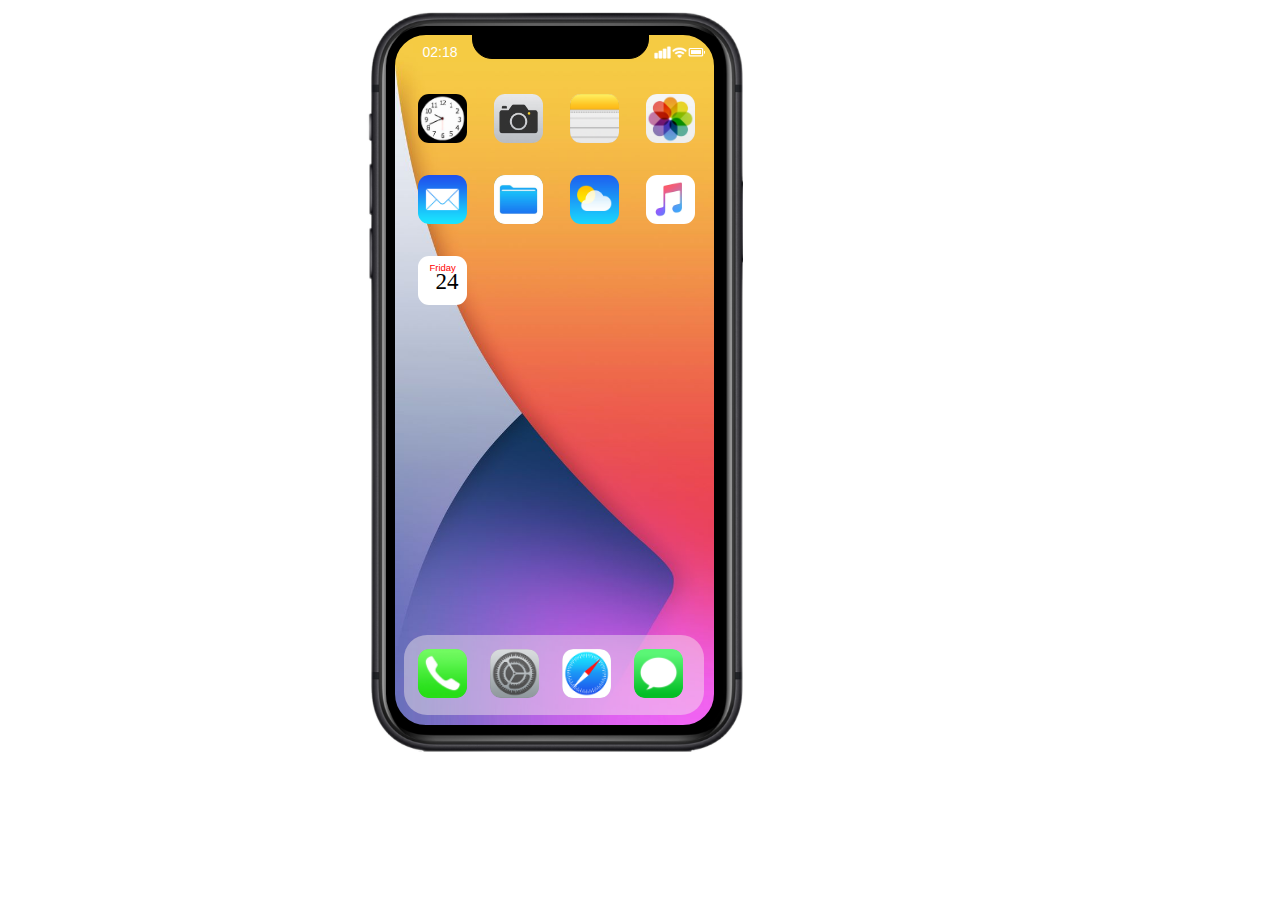
<file: index.html>
<!DOCTYPE html>
<html lang="en">

<head>
    <meta charset="UTF-8">
    <meta http-equiv="X-UA-Compatible" content="IE=edge">
    <meta name="viewport" content="width=device-width, initial-scale=1.0">
    <title>My Phone</title>
    <link rel="stylesheet" href="style.css">
</head>

<body>
    <div class="proj">
        <div id="iphone">
        </div>
        <div id="Screen">
            <div id="Up">
                <span id="Time" class="Time"></span>
                <div id="notify"></div>
                <img src="./assets/signal.icon.png" id="sgnl">
                <img src="./assets/wifi.icon.png" id="wifi">
                <img src="./assets/battery.icon.png" id="btry">
            </div>
            <div id="Apps">
                <div id="Clockk" class="apps"></div>
                <div id="Camera" class="apps"></div>
                <div id="Notes" class="apps"></div>
                <div id="Photos" class="apps"></div>
                <div id="Mail" class="apps"></div>
                <div id="Files" class="apps"></div>
                <div id="weather" class="apps"></div>
                <div id="Music" class="apps"></div>
                <div id="Calendar" class="apps">
                    <p id="day"></p>
                    <h1 id="daynm"></h1>
                </div>
            </div>
            <div id="bottom" class="bApps">
                <div id="call"></div>
                <div id="settings"></div>
                <div id="safari"></div>
                <div id="messages"></div>
            </div>
        </div>
        <div></div>
    </div>
<script src="iphone.js"></script>
</body>

</html>
</file>
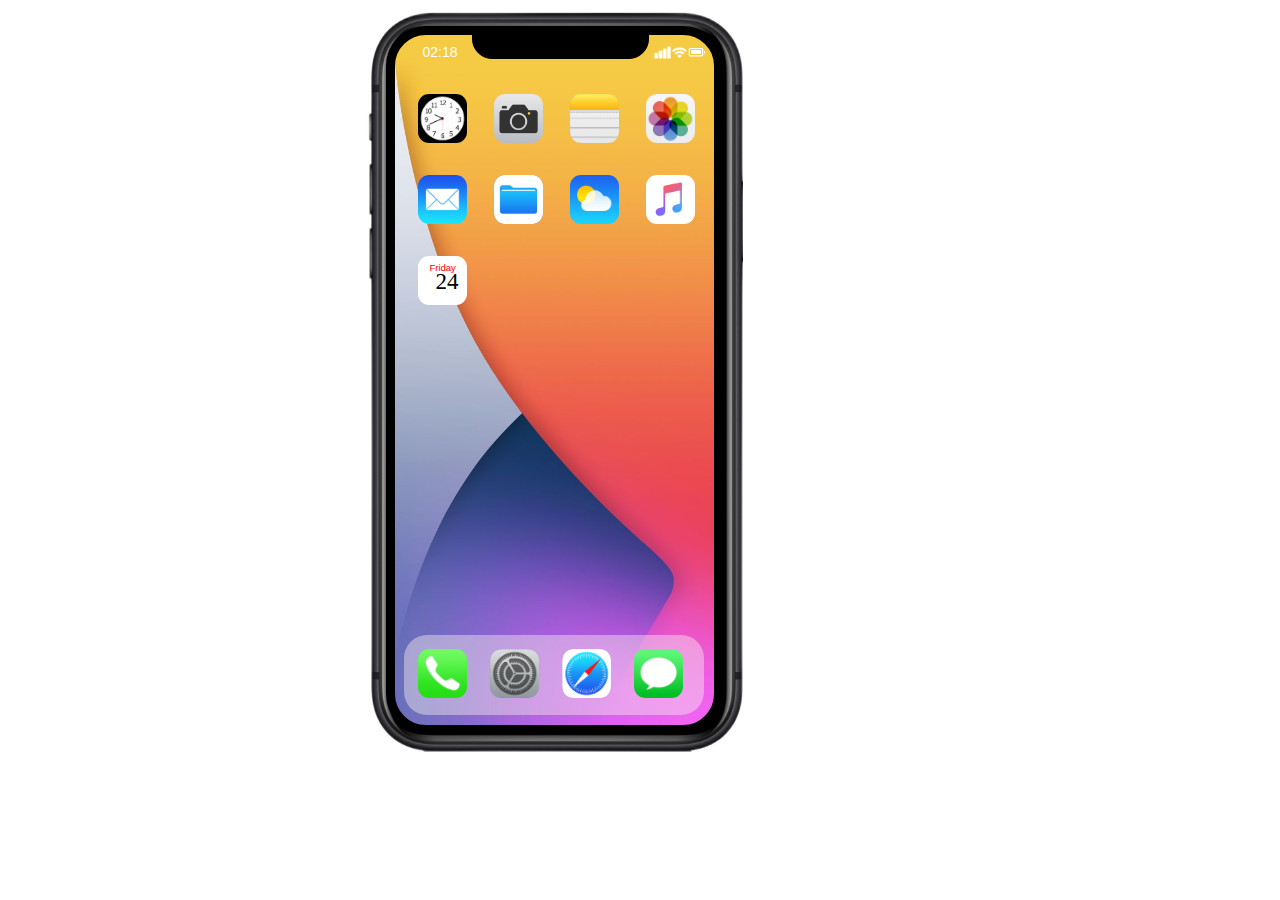
<file: pro.html>
<!DOCTYPE html>
<html lang="en">

<head>
    <meta charset="UTF-8">
    <meta http-equiv="X-UA-Compatible" content="IE=edge">
    <meta name="viewport" content="width=device-width, initial-scale=1.0">
    <title>My Phone</title>
    <link rel="stylesheet" href="pro.css">
</head>

<body>
    <div class="proj">
        <div id="iphone">
        </div>
        <div id="Screen">
            <div id="Up">
                <span id="Time" class="Time"></span>
                <div id="notify"></div>
                <img src="./asets/signal.icon.png" id="sgnl">
                <img src="./asets/wifi.icon.png" id="wifi">
                <img src="./asets/battery.icon.png" id="btry">
            </div>
            <div id="Apps">
                <div id="Clockk" class="apps"></div>
                <div id="Camera" class="apps"></div>
                <div id="Notes" class="apps"></div>
                <div id="Photos" class="apps"></div>
                <div id="Mail" class="apps"></div>
                <div id="Files" class="apps"></div>
                <div id="weather" class="apps"></div>
                <div id="Music" class="apps"></div>
                <div id="Calendar" class="apps">
                    <p id="day"></p>
                    <h1 id="daynm"></h1>
                </div>
            </div>
            <div id="bottom" class="bApps">
                <div id="call"></div>
                <div id="settings"></div>
                <div id="safari"></div>
                <div id="messages"></div>
            </div>
        </div>
        <div></div>
    </div>
<script src="pro.js"></script>
</body>

</html>
</file>
<file: style.css>
body {
    display: flex;
}

.proj {
    display: inline-flex;
}

#iphone {
    background-image: url("./assets/Home.png");
    background-repeat: no-repeat;
    background-position: center;
    background-size: cover;
    margin-left: 50%;
    height: 743.5px;
    width: 378px;
}

.apps,
#bottom>div {
    cursor: url('./assets/hand.png'), auto;
}

#Screen {
    background-image: url("./assets/wallpaper.iphone.jpg");
    /* background-image: url("blue.sky.jpg"); */
    background-size: cover;
    border-color: black;
    border: 9.8px solid;
    margin-left: -49.86%;
    border-radius: 40px;
    margin-top: 18px;
    width: 318.5px;
    height: 690px;
}

#top {
    color: aliceblue;
}

#top>h1 {
    margin: 35px 0px 0px 85px;
    font-family: 'Arial';
    font-weight: normal;
    font-size: 35px;
}

#top>h2 {
    margin: -10px 0px 0px 100px;
    font-family: 'Arial';
    font-weight: 100;
    font-size: 100px;
}

#top>p {
    margin: -10px 0px 0px 100px;
    font-family: 'Arial';
    font-weight: normal;
    font-size: 20px;
}

#mid {
    border: 1px solid transparent;
    background-color: #65b4f7;
    margin: 60px 0px 0px 8px;
    border-radius: 14px;
    height: 170px;
    width: 300px;
}

#mid>p {
    margin: 7px 0px 0px 13px;
    font-family: 'Arial';
    color: white;
}

hr {
    background-color: rgb(131, 196, 216);

    border: 1px solid transparent;
    height: 0.3px;
    width: 285px;
}

input {
    background-color: rgb(234, 245, 255);
    border: 1px solid transparent;
}

#Up {
    display: inline-flex;
    margin-top: 9.4px;
    height: 17px;
}

.Time {
    font-family: 'Franklin Gothic Medium', 'Arial Narrow', Arial, sans-serif;
    margin-left: 27px;
    font-size: 14px;
    margin-top: 0px;
    color: white;
}

#notify {
    border-bottom-left-radius: 20px;
    border-bottom-right-radius: 20px;
    border: 1px solid black;
    background-color: black;
    margin: -10px 0px 0px 14px;
    width: 175px;
    height: 23px;
}

#sgnl {
    margin-left: 5px;
}

.apps {
    margin: 33px 0px -5px 23px;
    background-size: contain;
    display: inline-block;
    border-radius: 11px;
    height: 49px;
    width: 49px;
}

#Mail {
    background-image: url("./assets/Mail.png");

}

#Photos {
    background-image: url("./assets/photos.jpg");
}

#Clockk {
    background-image: url("./assets/clock1.jpg");
}

#Notes {
    background-image: url("./assets/Notes.png");
}

#Camera {
    background-image: url("./assets/camera.jpeg");
}

#Calendar {
    background-color: white;
    align-items: center;
}

#day {
    margin: 5.5px 0px 0px 11px;
    font-family: sans-serif;
    font-size: 9.5px;
    color: red;
}

#daynm {
    margin: -4px 0px 0px 17px;
    font-family: cursive;
    font-weight: 300;
    font-size: 23px;
}

#Files {
    background-image: url("./assets/Files.jpg");
}

#Music {
    background-image: url("./assets/Music.png");
}

#weather {
    background-image: url("./assets/weather.app.icon.png");
}

#bottom {
    background-color: rgba(247, 237, 237, 0.441);
    margin: 335px 0px 0px 9px;
    border-radius: 23px;
    width: 300px;
    height: 80px;
}

.bApps div {
    margin: 14px 0px 0px 14px;
    background-size: contain;
    display: inline-block;
    border-radius: 11px;
    height: 49px;
    width: 49px;
}

#call {
    background-image: url("./assets/Phone.jpg");
    margin: 14px 0px 0px 14px;
}

#messages {
    background-image: url("./assets/messages.png");
    margin: 14px 0px 0px 19px;
}

#settings {
    background-image: url("./assets/settings.png");
    margin: 14px 0px 0px 19px;
}

#safari {
    background-image: url("./assets/safari.png");
    margin: 14px 0px 0px 19px;
}

#srch{
    width: 15px;
    height: 15px;
    position: absolute;
    display: inline-block;
    margin: 8px 0px 0px 208px;
}
#search{
    width: 200px;
    height: 20px;
    margin: 5px 0px 0px 20px;
    border-radius: 3px;
}
</file>
<file: pro.css>
body {
    display: flex;
}

.proj {
    display: inline-flex;
}

#iphone {
    background-image: url("./asets/Home.png");
    background-repeat: no-repeat;
    background-position: center;
    background-size: cover;
    margin-left: 50%;
    height: 743.5px;
    width: 378px;
}

.apps,
#bottom>div {
    cursor: url('./asets/hand.png'), auto;
}

#Screen {
    background-image: url("./asets/wallpaper.iphone.jpg");
    /* background-image: url("blue.sky.jpg"); */
    background-size: cover;
    border-color: black;
    border: 9.8px solid;
    margin-left: -49.86%;
    border-radius: 40px;
    margin-top: 18px;
    width: 318.5px;
    height: 690px;
}

#top {
    color: aliceblue;
}

#top>h1 {
    margin: 35px 0px 0px 85px;
    font-family: 'Arial';
    font-weight: normal;
    font-size: 35px;
}

#top>h2 {
    margin: -10px 0px 0px 100px;
    font-family: 'Arial';
    font-weight: 100;
    font-size: 100px;
}

#top>p {
    margin: -10px 0px 0px 100px;
    font-family: 'Arial';
    font-weight: normal;
    font-size: 20px;
}

#mid {
    border: 1px solid transparent;
    background-color: #65b4f7;
    margin: 60px 0px 0px 8px;
    border-radius: 14px;
    height: 170px;
    width: 300px;
}

#mid>p {
    margin: 7px 0px 0px 13px;
    font-family: 'Arial';
    color: white;
}

hr {
    background-color: rgb(131, 196, 216);

    border: 1px solid transparent;
    height: 0.3px;
    width: 285px;
}

input {
    background-color: rgb(234, 245, 255);
    border: 1px solid transparent;
}

#Up {
    display: inline-flex;
    margin-top: 9.4px;
    height: 17px;
}

.Time {
    font-family: 'Franklin Gothic Medium', 'Arial Narrow', Arial, sans-serif;
    margin-left: 27px;
    font-size: 14px;
    margin-top: 0px;
    color: white;
}

#notify {
    border-bottom-left-radius: 20px;
    border-bottom-right-radius: 20px;
    border: 1px solid black;
    background-color: black;
    margin: -10px 0px 0px 14px;
    width: 175px;
    height: 23px;
}

#sgnl {
    margin-left: 5px;
}

.apps {
    margin: 33px 0px -5px 23px;
    background-size: contain;
    display: inline-block;
    border-radius: 11px;
    height: 49px;
    width: 49px;
}

#Mail {
    background-image: url("./asets/Mail.png");

}

#Photos {
    background-image: url("./asets/photos.jpg");
}

#Clockk {
    background-image: url("./asets/clock1.jpg");
}

#Notes {
    background-image: url("./asets/Notes.png");
}

#Camera {
    background-image: url("./asets/camera.jpeg");
}

#Calendar {
    background-color: white;
    align-items: center;
}

#day {
    margin: 5.5px 0px 0px 11px;
    font-family: sans-serif;
    font-size: 9.5px;
    color: red;
}

#daynm {
    margin: -4px 0px 0px 17px;
    font-family: cursive;
    font-weight: 300;
    font-size: 23px;
}

#Files {
    background-image: url("./asets/Files.jpg");
}

#Music {
    background-image: url("./asets/Music.png");
}

#weather {
    background-image: url("./asets/weather.app.icon.png");
}

#bottom {
    background-color: rgba(247, 237, 237, 0.441);
    margin: 335px 0px 0px 9px;
    border-radius: 23px;
    width: 300px;
    height: 80px;
}

.bApps div {
    margin: 14px 0px 0px 14px;
    background-size: contain;
    display: inline-block;
    border-radius: 11px;
    height: 49px;
    width: 49px;
}

#call {
    background-image: url("./asets/Phone.jpg");
    margin: 14px 0px 0px 14px;
}

#messages {
    background-image: url("./asets/messages.png");
    margin: 14px 0px 0px 19px;
}

#settings {
    background-image: url("./asets/settings.png");
    margin: 14px 0px 0px 19px;
}

#safari {
    background-image: url("./asets/safari.png");
    margin: 14px 0px 0px 19px;
}

#srch{
    width: 15px;
    height: 15px;
    position: absolute;
    display: inline-block;
    margin: 8px 0px 0px 208px;
}
#search{
    width: 200px;
    height: 20px;
    margin: 5px 0px 0px 20px;
    border-radius: 3px;
}
</file>
